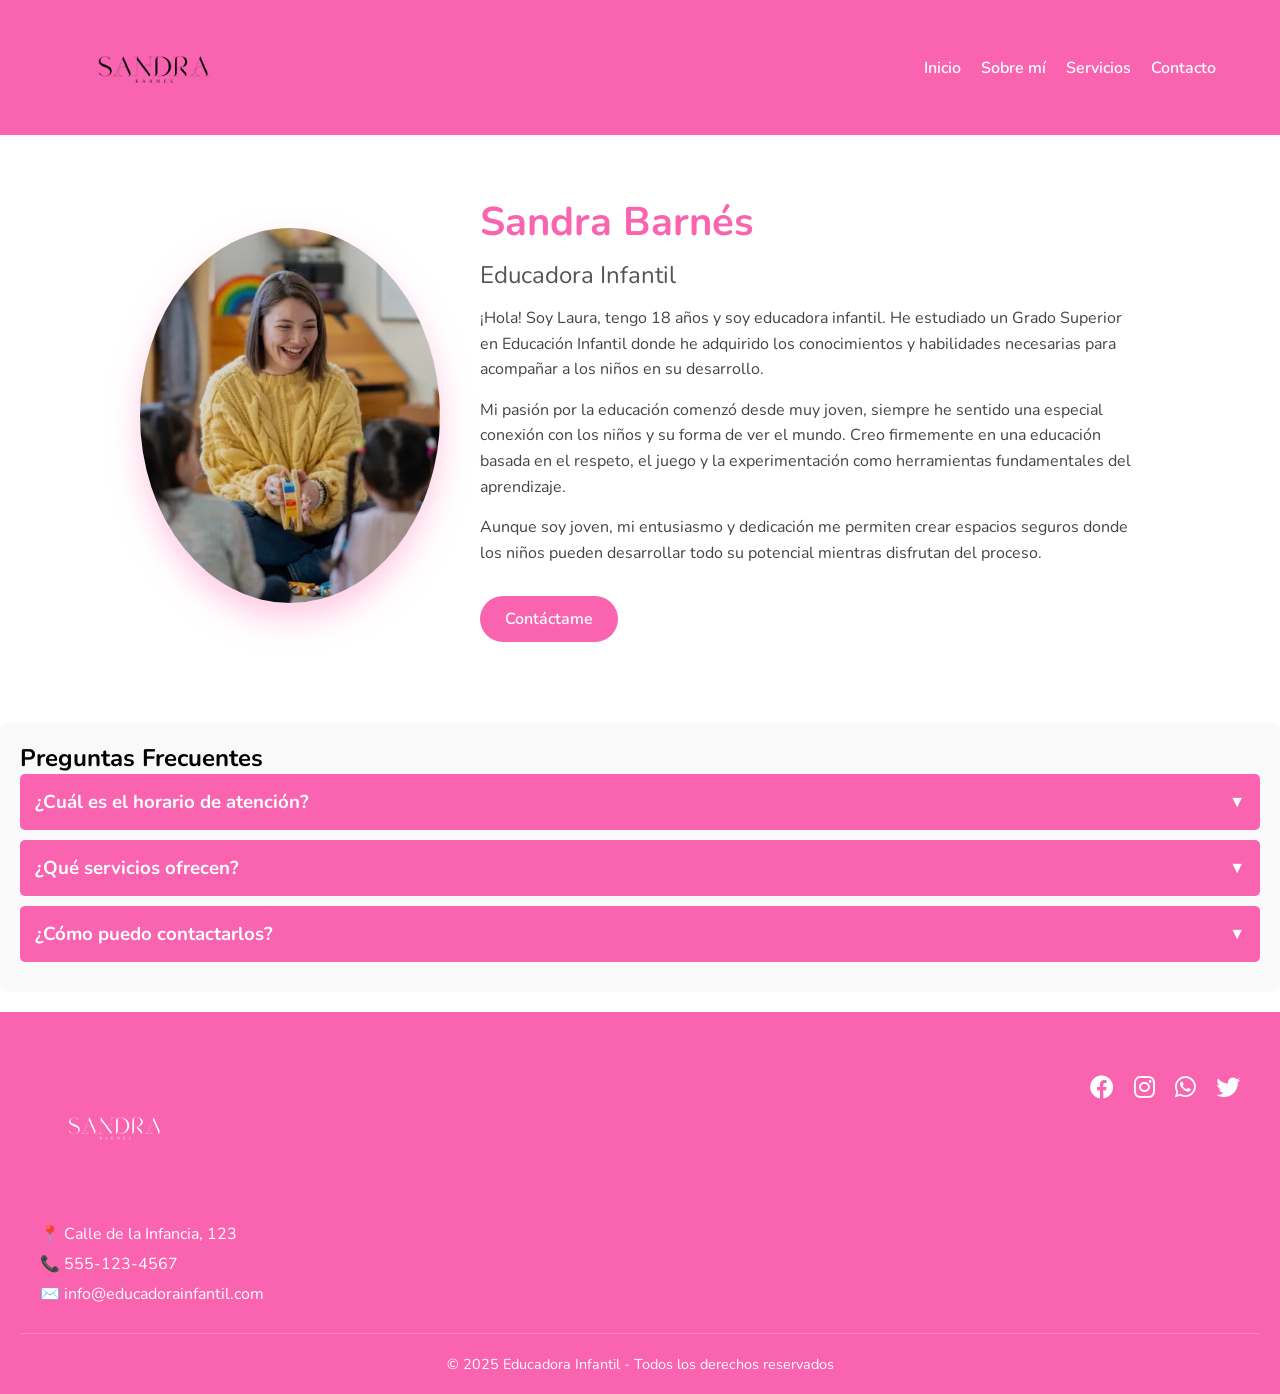
<file: sobremi.html>
<!DOCTYPE html>
<html lang="es">

<head>
    <meta charset="UTF-8">
    <meta name="viewport" content="width=device-width, initial-scale=1.0">
    <title>Sobre Mí - Educadora Infantil</title>
    <link rel="stylesheet" href="sobremi.css">
    <link rel="stylesheet" href="https://cdnjs.cloudflare.com/ajax/libs/font-awesome/6.0.0/css/all.min.css">
</head>

<body>
    <div class="educator-main">
        <header class="educator-header">
            <img src="logosinfondo.png" alt="Logo Educadora Infantil">
            <nav>
                <ul>
                    <li><a href="index.html">Inicio</a></li>
                    <li><a href="#sobre-mi">Sobre mí</a></li>
                    <li><a href="index.html#servicios">Servicios</a></li>
                    <li><a href="index.html#contacto">Contacto</a></li>
                </ul>
            </nav>
        </header>

        <div class="about-section" id="sobre-mi">
            <div class="about-container">
                <div class="about-image">
                    <img src="infantil.jpg" alt="Foto de la Educadora">
                </div>
                <div class="about-text">
                    <h1>Sandra Barnés</h1>
                    <h2>Educadora Infantil</h2>
                    <p>¡Hola! Soy Laura, tengo 18 años y soy educadora infantil. He estudiado un Grado Superior en Educación Infantil donde he adquirido los conocimientos y habilidades necesarias para acompañar a los niños en su desarrollo.</p>
                    <p>Mi pasión por la educación comenzó desde muy joven, siempre he sentido una especial conexión con los niños y su forma de ver el mundo. Creo firmemente en una educación basada en el respeto, el juego y la experimentación como herramientas fundamentales del aprendizaje.</p>
                    <p>Aunque soy joven, mi entusiasmo y dedicación me permiten crear espacios seguros donde los niños pueden desarrollar todo su potencial mientras disfrutan del proceso.</p>
                    <a href="index.html#contacto" class="contact-btn">Contáctame</a>
                </div>
            </div>
        </div>

        <div class="faq-section">
            <h2>Preguntas Frecuentes</h2>
            <div class="faq-item">
                <div class="faq-question" onclick="toggleFAQ(this)">
                    <h3>¿Cuál es el horario de atención?</h3>
                    <span class="arrow">▼</span>
                </div>
                <div class="faq-answer">
                    <p>Nuestro horario de atención es de lunes a viernes de 9:00 a 17:00.</p>
                </div>
            </div>
            <div class="faq-item">
                <div class="faq-question" onclick="toggleFAQ(this)">
                    <h3>¿Qué servicios ofrecen?</h3>
                    <span class="arrow">▼</span>
                </div>
                <div class="faq-answer">
                    <p>Ofrecemos educación y estimulación temprana, cuidado infantil y orientación a familias.</p>
                </div>
            </div>
            <div class="faq-item">
                <div class="faq-question" onclick="toggleFAQ(this)">
                    <h3>¿Cómo puedo contactarlos?</h3>
                    <span class="arrow">▼</span>
                </div>
                <div class="faq-answer">
                    <p>Puedes contactarnos a través del formulario en nuestra página de contacto o llamándonos al 555-123-4567.</p>
                </div>
            </div>
        </div>

        <footer class="footer-educator">
            <div class="footer-content">
                <div class="footer-info">
                    <img src="logosinfondo.png" alt="Logo Educadora" class="footer-logo">
                    <p>📍 Calle de la Infancia, 123</p>
                    <p>📞 555-123-4567</p>
                    <p>✉️ info@educadorainfantil.com</p>
                </div>
                <div class="footer-social">
                    <a href="#" aria-label="Facebook"><i class="fab fa-facebook"></i></a>
                    <a href="#" aria-label="Instagram"><i class="fab fa-instagram"></i></a>
                    <a href="#" aria-label="WhatsApp"><i class="fab fa-whatsapp"></i></a>
                    <a href="#" aria-label="Twitter"><i class="fab fa-twitter"></i></a>
                </div>
            </div>
            <div class="copyright">
                <p>© 2025 Educadora Infantil - Todos los derechos reservados</p>
            </div>
        </footer>
    </div>

    <script src="script.js"></script>
</body>

</html>
</file>
<file: sobremi.css>
@import url('https://fonts.googleapis.com/css2?family=Nunito:wght@300;400;700&display=swap');

* {
    margin: 0;
    padding: 0;
    box-sizing: border-box;
}

body {
    font-family: 'Nunito', sans-serif;
    overflow-x: hidden;
}

.educator-main {
    min-height: 100vh;
    display: flex;
    flex-direction: column;
}

.educator-header {
    display: flex;
    justify-content: space-between;
    align-items: center;
    padding: 0 5%;
    height: 15vh;
    background-color: #f963af;
    width: 100%;
}

.educator-header img {
    width: 180px;
    height: auto;
}

.educator-header nav ul {
    display: flex;
    gap: 20px;
}

.educator-header nav ul li {
    list-style: none;
}

.educator-header nav ul li a {
    text-decoration: none;
    color: #ffffff;
    font-size: 16px;
    font-weight: 600;
    transition: all 0.3s ease;
}

.educator-header nav ul li a:hover {
    color: #ffd7eb;
}

.about-section {
    padding: 60px 20px;
    background-color: #ffffff;
    flex: 1;
}

.about-container {
    display: flex;
    flex-wrap: wrap;
    max-width: 1000px;
    margin: 0 auto;
    gap: 40px;
    justify-content: center;
    align-items: center;
}

.about-image {
    flex: 1;
    min-width: 250px;
    max-width: 300px;
}

.about-image img {
    width: 100%;
    border-radius: 100%;
    box-shadow: 0 15px 30px rgba(255, 152, 198, 0.5);
}

.about-text {
    flex: 2;
    min-width: 300px;
}

.about-text h1 {
    color: #f963af;
    font-size: clamp(2rem, 4vw, 2.5rem);
    margin-bottom: 10px;
}

.about-text h2 {
    color: #555;
    font-size: clamp(1.2rem, 3vw, 1.5rem);
    font-weight: 400;
    margin-bottom: 15px;
}

.divider {
    height: 3px;
    width: 60px;
    background-color: #ffa0cd;
    margin-bottom: 20px;
}

.about-text p {
    margin-bottom: 15px;
    line-height: 1.6;
    color: #444;
}

.contact-btn {
    display: inline-block;
    text-decoration: none;
    background-color: #f963af;
    color: white;
    padding: 12px 25px;
    border-radius: 30px;
    margin-top: 15px;
    font-weight: 600;
    transition: all 0.3s ease;
}

.contact-btn:hover {
    background-color: #ff85bf;
    transform: translateY(-3px);
    box-shadow: 0 5px 15px rgba(249, 99, 175, 0.3);
}


.faq-section {
    padding: 20px;
    background-color: #f9f9f9;
    border-radius: 10px;
    margin: 20px 0;
}

.faq-item {
    margin-bottom: 10px;
}

.faq-question {
    background-color: #f963af;
    color: white;
    padding: 15px;
    border-radius: 5px;
    cursor: pointer;
    display: flex;
    justify-content: space-between;
    align-items: center;
}

.faq-answer {
    display: none; /* Ocultar por defecto */
    padding: 10px;
    border-left: 3px solid #f963af;
    background-color: #ffffff;
    border-radius: 0 0 5px 5px;
}

.arrow {
    transition: transform 0.3s ease;
}

.faq-question.active .arrow {
    transform: rotate(180deg); 
}

.footer-educator {
    background-color: #f963af;
    color: white;
    padding: 40px 20px 20px;
}

.footer-content {
    display: flex;
    flex-wrap: wrap;
    justify-content: space-between;
    max-width: 1200px;
    margin: 0 auto;
}

.footer-info {
    flex: 1;
    min-width: 250px;
    margin-bottom: 20px;
}

.footer-logo {
    width: 150px;
    margin-bottom: 15px;
    filter: brightness(0) invert(1);
}

.footer-info p {
    margin-bottom: 8px;
}

.footer-social {
    display: flex;
    gap: 20px;
    margin: 20px 0;
    font-size: 1.5rem;
}

.footer-social a {
    color: white;
    transition: transform 0.3s ease;
}

.footer-social a:hover {
    transform: translateY(-3px);
}

.copyright {
    text-align: center;
    padding-top: 20px;
    border-top: 1px solid rgba(255, 255, 255, 0.2);
    font-size: 0.9rem;
}

@media screen and (max-width: 768px) {
    .educator-header {
        flex-direction: column;
        height: auto;
        padding: 15px;
    }
    
    .educator-header img {
        margin-bottom: 15px;
    }
    
    .about-container {
        flex-direction: column;
        text-align: center;
    }
    
    .about-text {
        text-align: center;
    }
    
    .divider {
        margin: 0 auto 20px;
    }
    
    .footer-content {
        flex-direction: column;
        align-items: center;
        text-align: center;
    }
}

@media screen and (max-width: 576px) {
    .educator-header nav ul {
        flex-direction: column;
        align-items: center;
        gap: 10px;
    }
    
    .about-image {
        max-width: 250px;
    }
    
    .footer-social {
        justify-content: center;
    }
}
</file>
